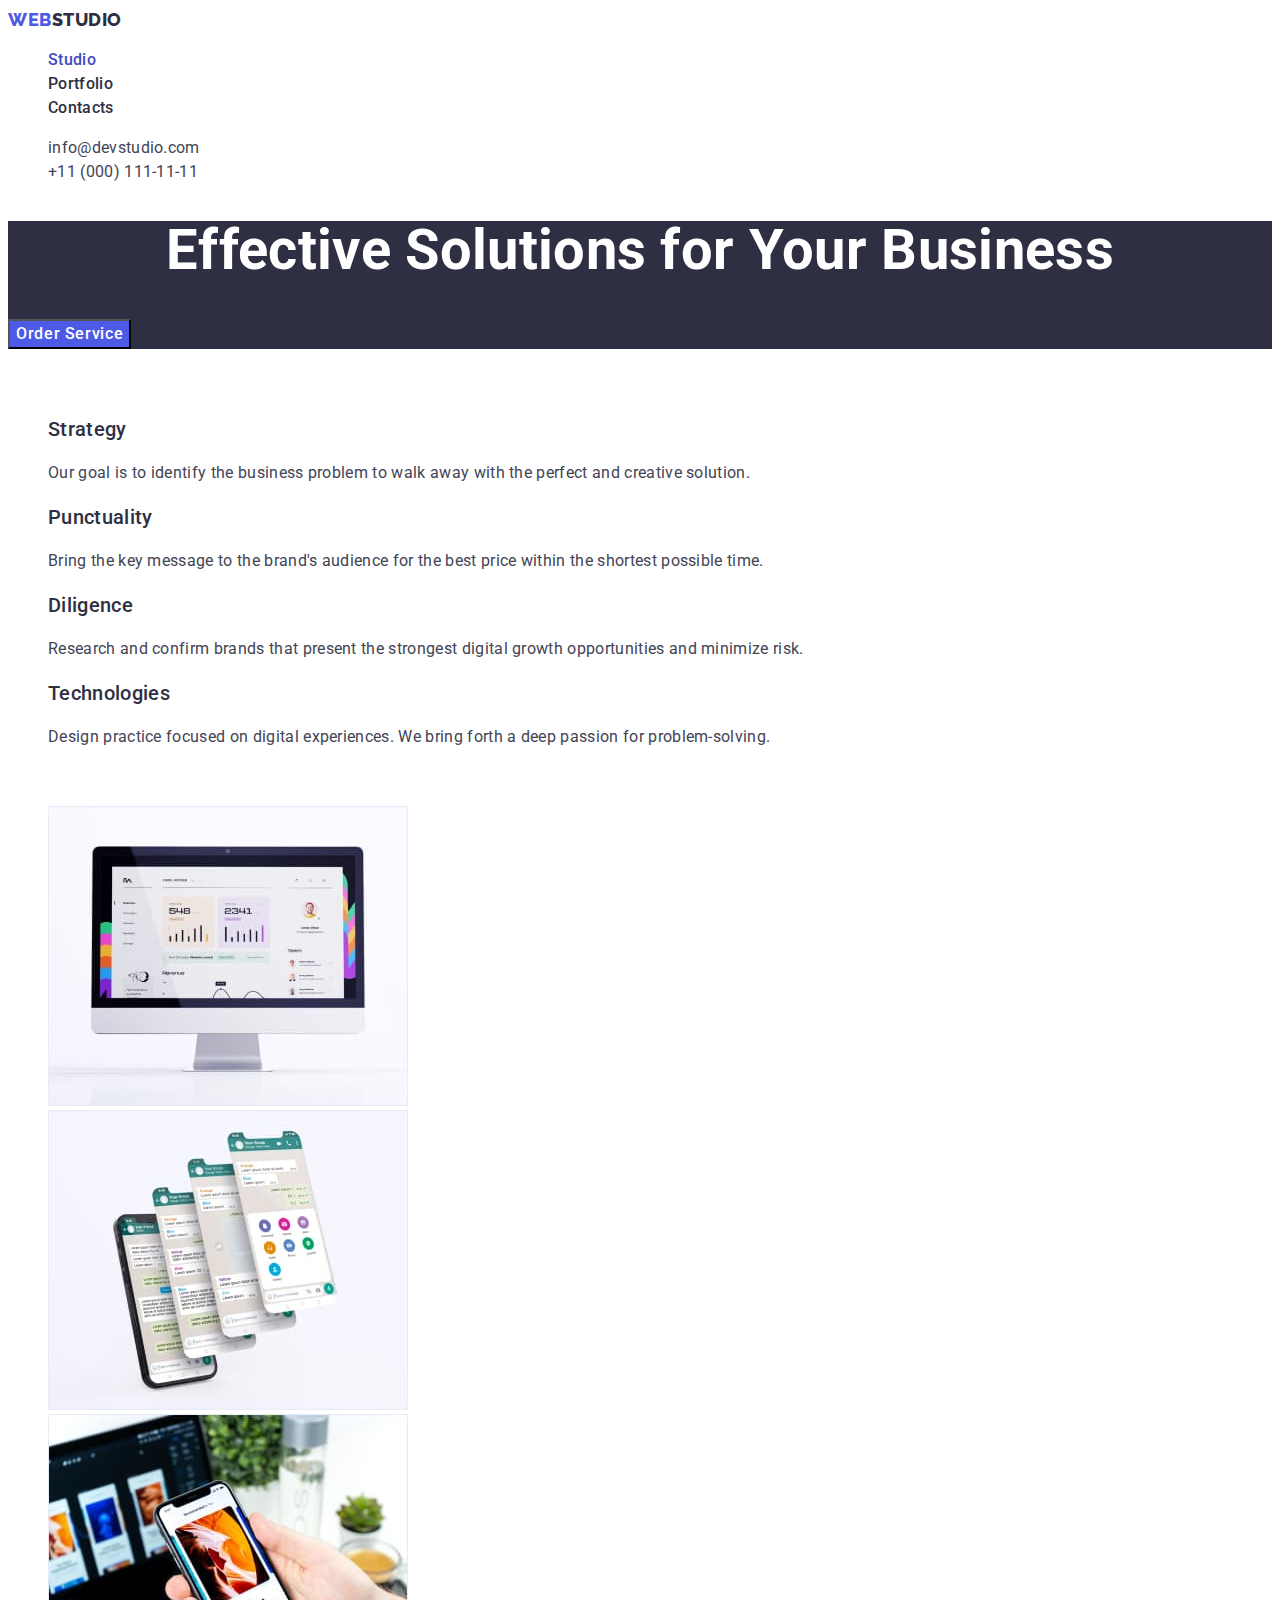
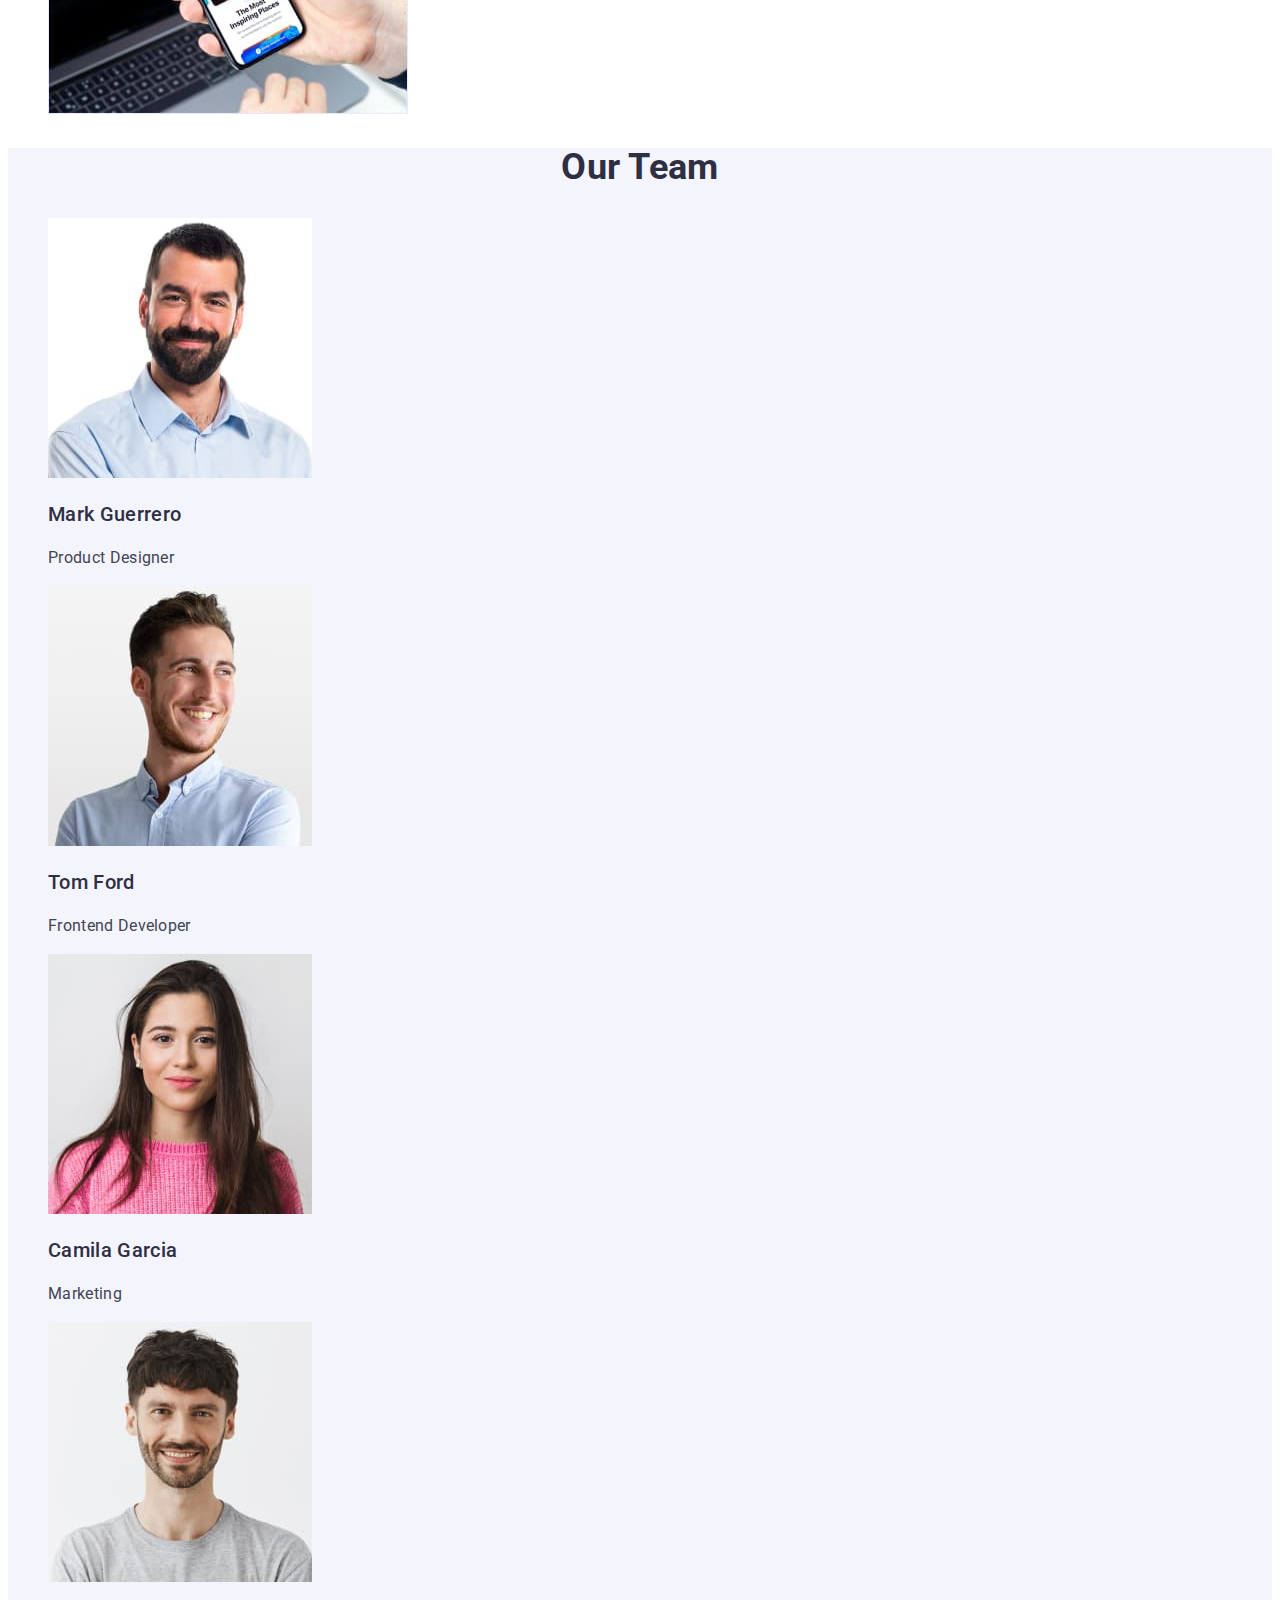
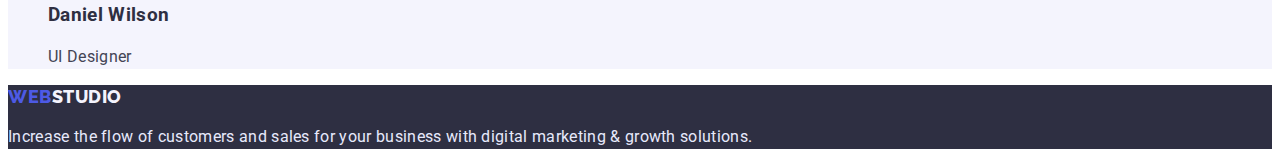
<file: index.html>
<!DOCTYPE html>
<html lang="en">
  <head>
    <meta charset="UTF-8" />
    <meta http-equiv="X-UA-Compatible" content="IE=edge" />
    <meta name="viewport" content="width=device-width, initial-scale=1.0" />
    <title>WebStudio</title>
    <link rel="preconnect" href="https://fonts.googleapis.com" />
    <link rel="preconnect" href="https://fonts.gstatic.com" crossorigin />
    <link
      href="https://fonts.googleapis.com/css2?family=Raleway:wght@800&family=Roboto:wght@400;500;700&display=swap"
      rel="stylesheet"
    />
    <link rel="stylesheet" href="./css/styles.css" />
  </head>
  <body>
    <!--header-->
    <header class="header">
      <nav class="header-navigation">
        <a href="./index.html" class="logo"
          ><span class="accent">Web</span>Studio</a
        >
        <ul class="header-list list">
          <li class="header-item">
            <a href="./index.html" class="header-link current">Studio</a>
          </li>
          <li class="header-item">
            <a href="./portfolio.html" class="header-link">Portfolio</a>
          </li>
          <li class="header-item">
            <a href="" class="header-link">Contacts</a>
          </li>
        </ul>
      </nav>
      <address class="addres">
        <ul class="addres-list list">
          <li>
            <a href="mailto:info@devstudio.com" class="addres-link"
              >info@devstudio.com</a
            >
          </li>
          <li>
            <a href="tel:+110001111111" class="addres-link"
              >+11 (000) 111-11-11</a
            >
          </li>
        </ul>
      </address>
    </header>
    <!--main-->
    <main>
      <!--hero-->
      <section class="hero">
        <h1 class="hero-title">Effective Solutions for Your Business</h1>
        <button type="button" class="hero-btn">Order Service</button>
      </section>
      <!--section1-->
      <section class="quality">
        <h2 class="quality-title">Quality</h2>
        <ul class="quality-list list">
          <li>
            <h3 class="quality-subtitle">Strategy</h3>
            <p class="qualite-description">
              Our goal is to identify the business problem to walk away with the
              perfect and creative solution.
            </p>
          </li>
          <li>
            <h3 class="quality-subtitle">Punctuality</h3>
            <p class="qualite-description">
              Bring the key message to the brand's audience for the best price
              within the shortest possible time.
            </p>
          </li>
          <li>
            <h3 class="quality-subtitle">Diligence</h3>
            <p class="qualite-description">
              Research and confirm brands that present the strongest digital
              growth opportunities and minimize risk.
            </p>
          </li>
          <li>
            <h3 class="quality-subtitle">Technologies</h3>
            <p class="qualite-description">
              Design practice focused on digital experiences. We bring forth a
              deep passion for problem-solving.
            </p>
          </li>
        </ul>
      </section>
      <!--section2-->
      <section class="works">
        <h2 class="works-title">What are we doing</h2>
        <ul class="list">
          <li>
            <img
              src="./images/img1.jpg"
              alt="screen computer"
              width="360"
              height="300"
            />
          </li>
          <li>
            <img
              src="./images/img2.jpg"
              alt="mobile application"
              width="360"
              height="300"
            />
          </li>
          <li>
            <img
              src="./images/img3.jpg"
              alt="mobile phone and computer with same sites open"
              width="360"
              height="300"
            />
          </li>
        </ul>
      </section>
      <!--section3-->
      <section class="team">
        <h2 class="team-title">Our Team</h2>
        <ul class="team-list list">
          <li class="team-item">
            <img src="./images/mark.jpg" alt="man with a beard" width="264" />
            <h3 class="team-subtitle">Mark Guerrero</h3>
            <p class="team-description">Product Designer</p>
          </li>
          <li class="team-item">
            <img src="./images/tom.jpg" alt="man" width="264" />
            <h3 class="team-subtitle">Tom Ford</h3>
            <p class="team-description">Frontend Developer</p>
          </li class="team-item">
          <li>
            <img src="./images/gamila.jpg" alt="girl" width="264" />
            <h3 class="team-subtitle">Camila Garcia</h3>
            <p class="team-description">Marketing</p>
          </li>
          <li class="team-item">
            <img src="./images/daniel.jpg" alt="man" width="264" />
            <h3>Daniel Wilson</h3>
            <p class="team-description">UI Designer</p>
          </li>
        </ul>
      </section>
    </main>
    <!--footer-->
    <footer class="footer">
      <a href="./index.html" class="footer-logo logo"
        ><span class="accent">Web</span>Studio</a
      >
      <p class="footer-description">
        Increase the flow of customers and sales for your business with digital
        marketing & growth solutions.
      </p>
    </footer>
  </body>
</html>
</file>
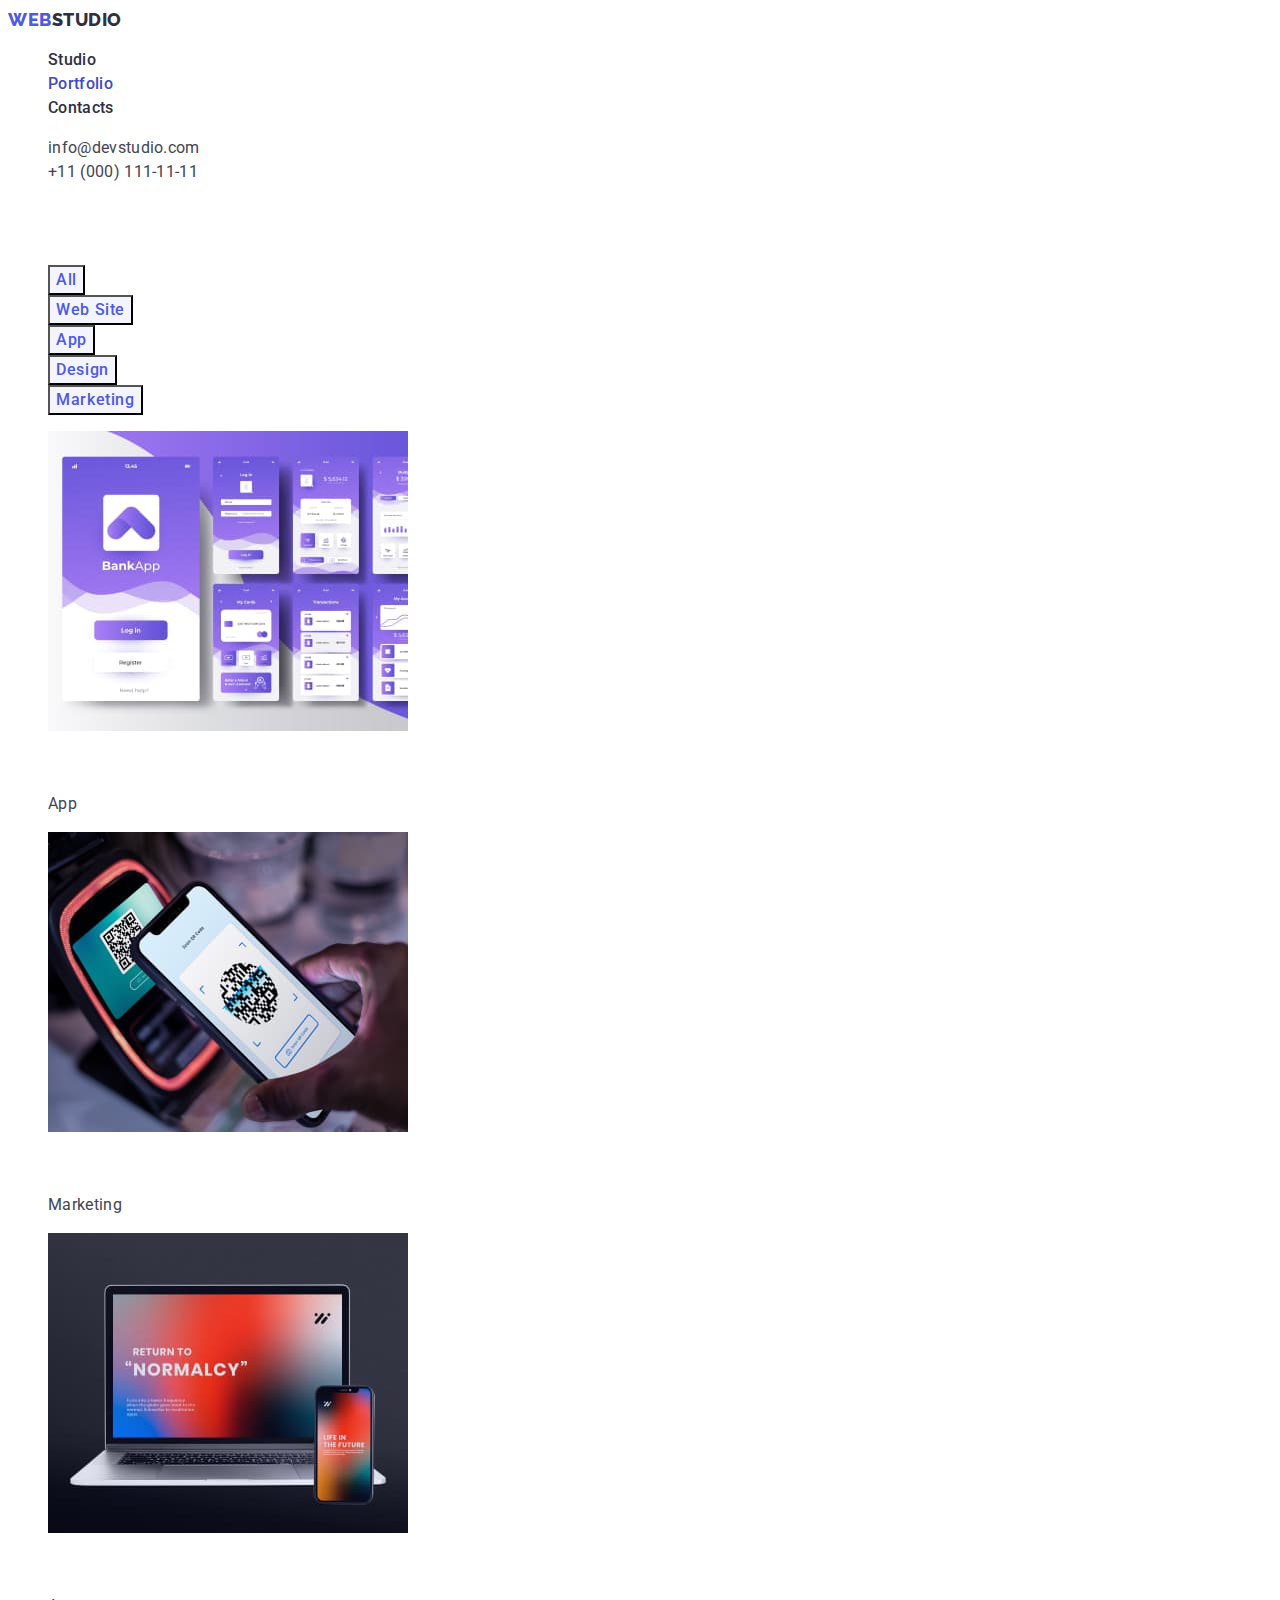
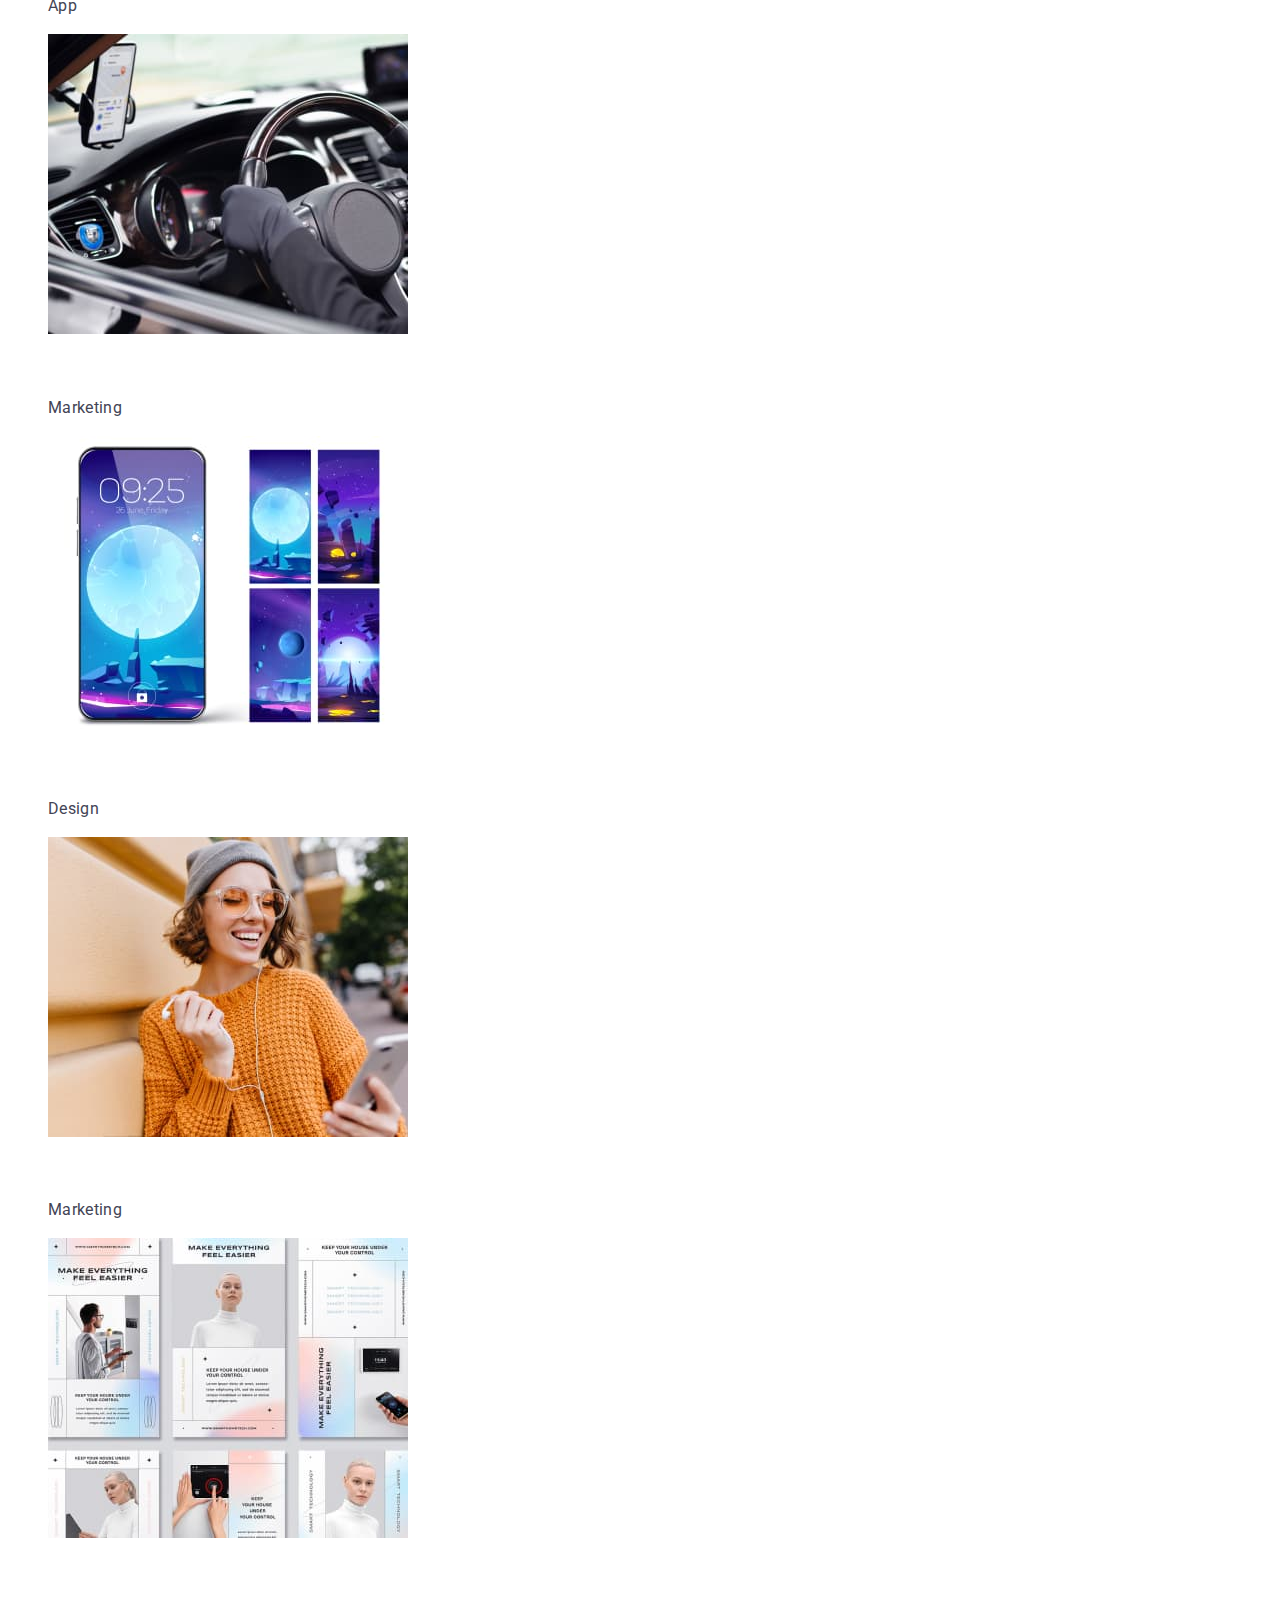
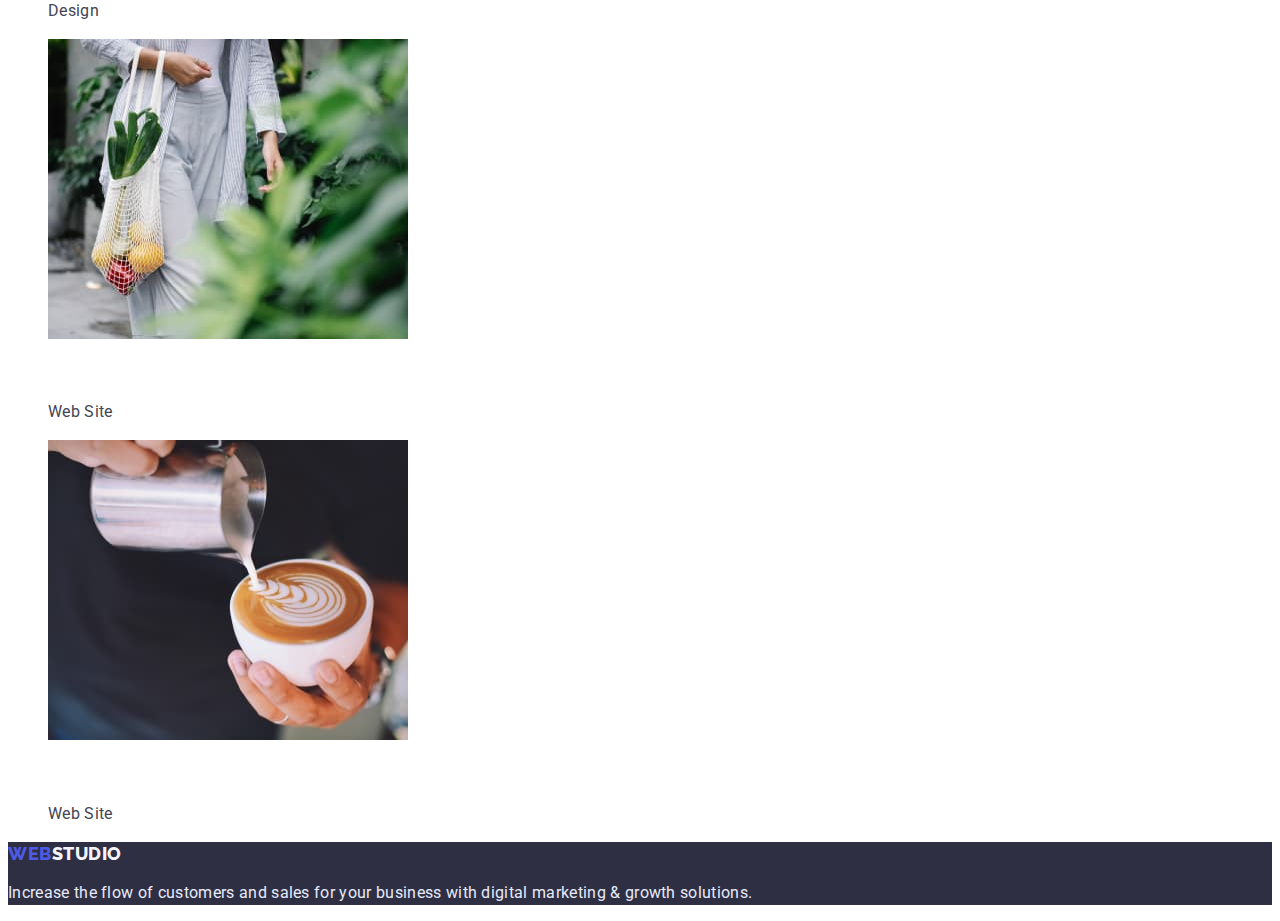
<file: portfolio.html>
<!DOCTYPE html>
<html lang="en">
  <head>
    <meta charset="UTF-8" />
    <meta http-equiv="X-UA-Compatible" content="IE=edge" />
    <meta name="viewport" content="width=device-width, initial-scale=1.0" />
    <title>WebStudio</title>
    <link rel="preconnect" href="https://fonts.googleapis.com" />
    <link rel="preconnect" href="https://fonts.gstatic.com" crossorigin />
    <link
      href="https://fonts.googleapis.com/css2?family=Raleway:wght@800&family=Roboto:wght@400;500;700&display=swap"
      rel="stylesheet"
    />
    <link rel="stylesheet" href="./css/styles.css" />
  </head>
  <body>
    <!--header-->
    <header class="header">
      <nav class="header-navigation">
        <a href="./index.html" class="logo"
          ><span class="accent">Web</span>Studio</a
        >
        <ul class="header-list list">
          <li class="header-item">
            <a href="./index.html" class="header-link">Studio</a>
          </li>
          <li class="header-item">
            <a href="./portfolio.html" class="header-link current">Portfolio</a>
          </li>
          <li class="header-item">
            <a href="" class="header-link">Contacts</a>
          </li>
        </ul>
      </nav>
      <address class="addres">
        <ul class="addres-list list">
          <li>
            <a href="mailto:info@devstudio.com" class="addres-link"
              >info@devstudio.com</a
            >
          </li>
          <li>
            <a href="tel:+110001111111" class="addres-link"
              >+11 (000) 111-11-11</a
            >
          </li>
        </ul>
      </address>
    </header>
    <!-- main -->
    <main>
      <section class="projects">
        <h1 class="projects-title">Projects and works</h1>
        <ul class="projects-list list">
          <li class="projects-item"><button class="button projects-btn">All</button></li>
          <li class="projects-item"></li><button class="button projects-btn">Web Site</button>
          </li>
          <li class="projects-item"><button class="button projects-btn">App</button></li>
          <li class="projects-item"><button class="button projects-btn">Design</button></li>
          <li class="projects-item"><button class="button projects-btn">Marketing</button>
          </li>
        </ul>
        <ul class="works-list list">
          <li class="works-item">
            <a href="">
              <img
                src="./images/project1.jpg"
                alt="mobile app"
                width="360"
                height="300"
              />
              <h2 class="works-title">Banking App Interface Concept</h2>
              <p class="works-description">App</p>
            </a>
          </li>
          <li class="works-item">
            <a href="">
              <img
                src="./images/project2.jpg"
                alt="two mobile phones"
                width="360"
                height="300"
              />
              <h2 class="works-title">Cashless Payment</h2>
              <p class="works-description">Marketing</p>
            </a>
          </li>
          <li class="works-item">
            <a href="">
              <img
                src="./images/project3.jpg"
                alt="laptop and mobile"
                width="360"
                height="300"
              />
              <h2 class="works-title">Meditaion App</h2>
              <p class="works-description">App</p>
            </a>
          </li>
          <li class="works-item">
            <a href="">
              <img
                src="./images/project4.jpg"
                alt="men in the car"
                width="360"
                height="300"
              />
              <h2 class="works-title">Taxi Service</h2>
              <p class="works-description">Marketing</p>
            </a>
          </li>
          <li class="works-item">
            <a href="">
              <img
                src="./images/project5.jpg"
                alt="mobile screen"
                width="360"
                height="300"
              />
              <h2 class="works-title">Screen Illustrations</h2>
              <p class="works-description">Design</p>
            </a>
          </li>
          <li class="works-item">
            <a href="">
              <img
                src="./images/project6.jpg"
                alt="girl with earphones"
                width="360"
                height="300"
              />
              <h2 class="works-title">Online Courses</h2>
              <p class="works-description">Marketing</p>
            </a>
          </li>
          <li class="works-item">
            <a href="">
              <img
                src="./images/project7.jpg"
                alt="makets mobile program"
                width="360"
                height="300"
              />
              <h2 class="works-title">Instagram Stories Concept</h2>
              <p class="works-description">Design</p>
            </a>
          </li>
          <li class="works-item">
            <a href="">
              <img
                src="./images/project8.jpg"
                alt="fruits in the bag"
                width="360"
                height="300"
              />
              <h2 class="works-title">Organic Food</h2>
              <p class="works-description">Web Site</p>
            </a>
          </li>
          <li class="works-item">
            <a href="">
              <img
                src="./images/project9.jpg"
                alt="cup with coffee"
                width="360"
                height="300"
              />
              <h2 class="works-title">Fresh Coffee</h2>
              <p class="works-description">Web Site</p>
            </a>
          </li>
        </ul>
      </section>
    </main>

    <!--footer-->
    <footer class="footer">
      <a href="./index.html" class="footer-logo logo"
        ><span class="accent">Web</span>Studio</a
      >
      <p class="footer-description">
        Increase the flow of customers and sales for your business with digital
        marketing & growth solutions.
      </p>
    </footer>
  </body>
</html>
</file>
<file: css/styles.css>
:root {
  --primary-text-color: #2e2f42;
  --title-text-color: #434455;
  --accept-color: #404bbf;
  --primary-brand: #4d5ae5;
  --light-mode-backgrounds: #f4f4fd;
}

body {
  background-color: #ffffff;
  color: var(--primary-text-color);
  font-family: 'Roboto', sans-serif;
  letter-spacing: 0.02em;
  font-size: 16px;
}
.list {
  list-style: none;
}

/* --Logo-- */
.logo {
  color: var(--primary-text-color);
  font-family: 'Raleway', sans-serif;
  font-weight: 800;
  font-size: 18px;
  line-height: 1.33;
  letter-spacing: 0.03em;
  text-transform: uppercase;
  text-decoration: none;
}
.logo .accent {
  color: var(--primary-brand);
}
.header-link {
  color: var(--primary-text-color);
  font-style: normal;
  font-weight: 500;
  line-height: 1.5;

  text-decoration: none;
}
.header-link:hover,
.header-link:focus {
  color: var(--accept-color);
}
.header-link.current {
  color: var(--accept-color);
}
.addres-link {
  color: var(--title-text-color);
  font-style: normal;
  font-weight: 400;
  line-height: 1.5;
  text-decoration: none;
}
.addres-link:hover,
.addres-link:focus {
  color: var(--accept-color);
}

/* Hero */
.hero {
  background-color: var(--primary-text-color);
}
.hero-title {
  font-weight: 700;
  font-size: 56px;
  line-height: 1.07;
  text-align: center;
  color: #ffffff;
}

.hero-btn {
  color: #ffffff;
  font-family: 'Roboto', sans-serif;
  font-weight: 500;
  font-size: 16px;
  line-height: 1.5;
  letter-spacing: 0.04em;
  background-color: var(--primary-brand);
  cursor: pointer;
}
.hero-btn:hover,
.hero-btn:focus {
  background-color: var(--accept-color);
}
/* works */

/* Quality */
.quality-title {
  visibility: hidden;
}
.quality-subtitle {
  font-weight: 500;
  font-size: 20px;
  line-height: 1.2;
}
.qualite-description {
  color: var(--title-text-color);

  line-height: 1.5;
}
/* what are we doing */
.works-title,
.projects-title {
  visibility: hidden;
}
/* Our Team */
.team {
  background-color: var(--light-mode-backgrounds);
}
.team-title {
  font-weight: 700;
  font-size: 36px;
  line-height: 1.11;
  text-align: center;
  text-transform: capitalize;
}

.team-subtitle {
  font-weight: 500;
  font-size: 20px;
  line-height: 1.2;
}
.team-description {
  color: var(--title-text-color);
  line-height: 1.5;
}

/* Footer */
.footer {
  background-color: var(--primary-text-color);
}

.footer-logo {
  color: var(--light-mode-backgrounds);
}
.footer-description {
  color: #e7e9fc;
  line-height: 1.5;
}
/*--------- page PORTFOLIO ------*/

.projects-btn {
  color: var(--primary-brand);
  font-family: 'Roboto', sans-serif;
  font-weight: 500;
  font-size: 16px;
  line-height: 1.5;
  letter-spacing: 0.04em;
  background-color: var(--light-mode-backgrounds);
  cursor: pointer;
}
.projects-btn:hover,
.projects-btn:focus {
  background-color: var(--accept-color);
  color: #ffffff;
}
.projects-btn:active {
  background-color: var(--accept-color);
  color: #ffffff;
}
.works-list a {
  text-decoration: none;
}

.works-title {
  font-family: 'Roboto';
  font-style: normal;
  font-weight: 500;
  font-size: 20px;
  line-height: 1.2;
  color: var(--primary-text-color);
}
.works-description {
  font-family: 'Roboto';
  font-style: normal;
  font-weight: 400;

  line-height: 1.5;
  color: var(--title-text-color);
}
</file>
